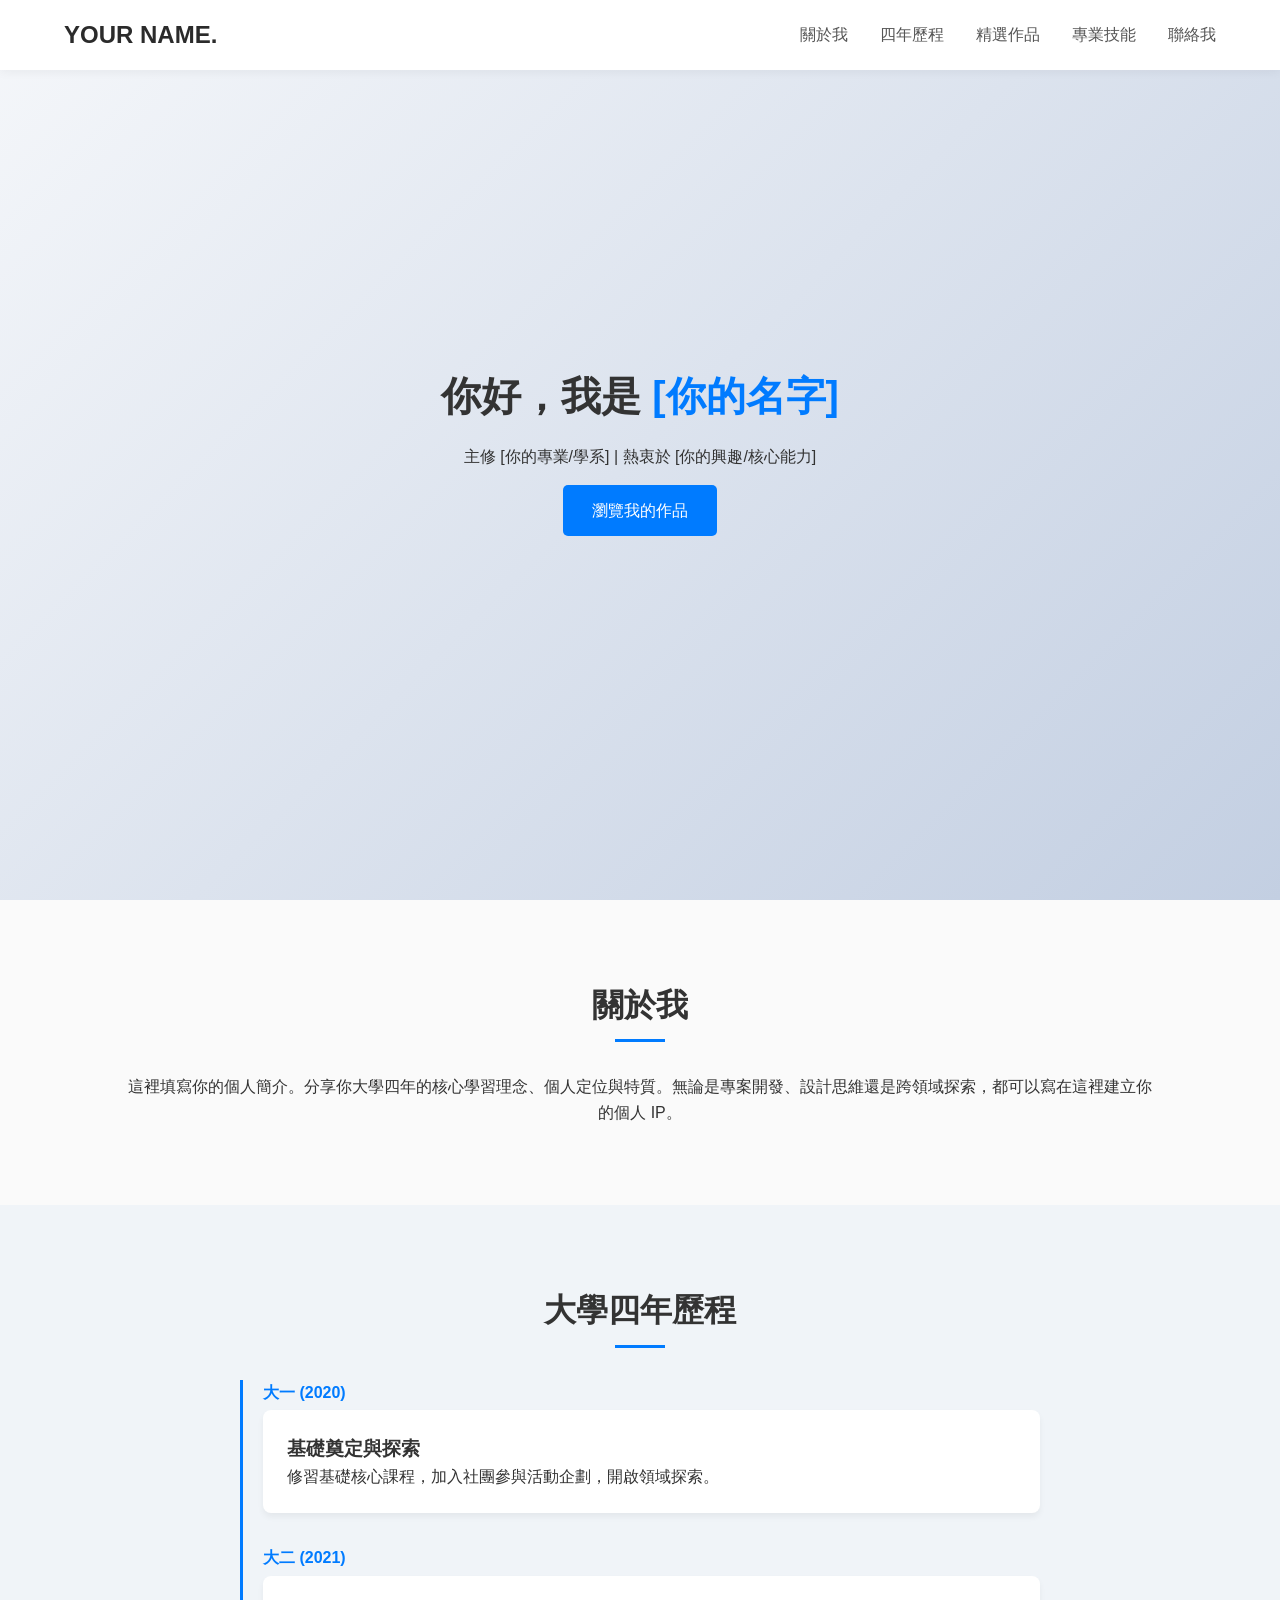
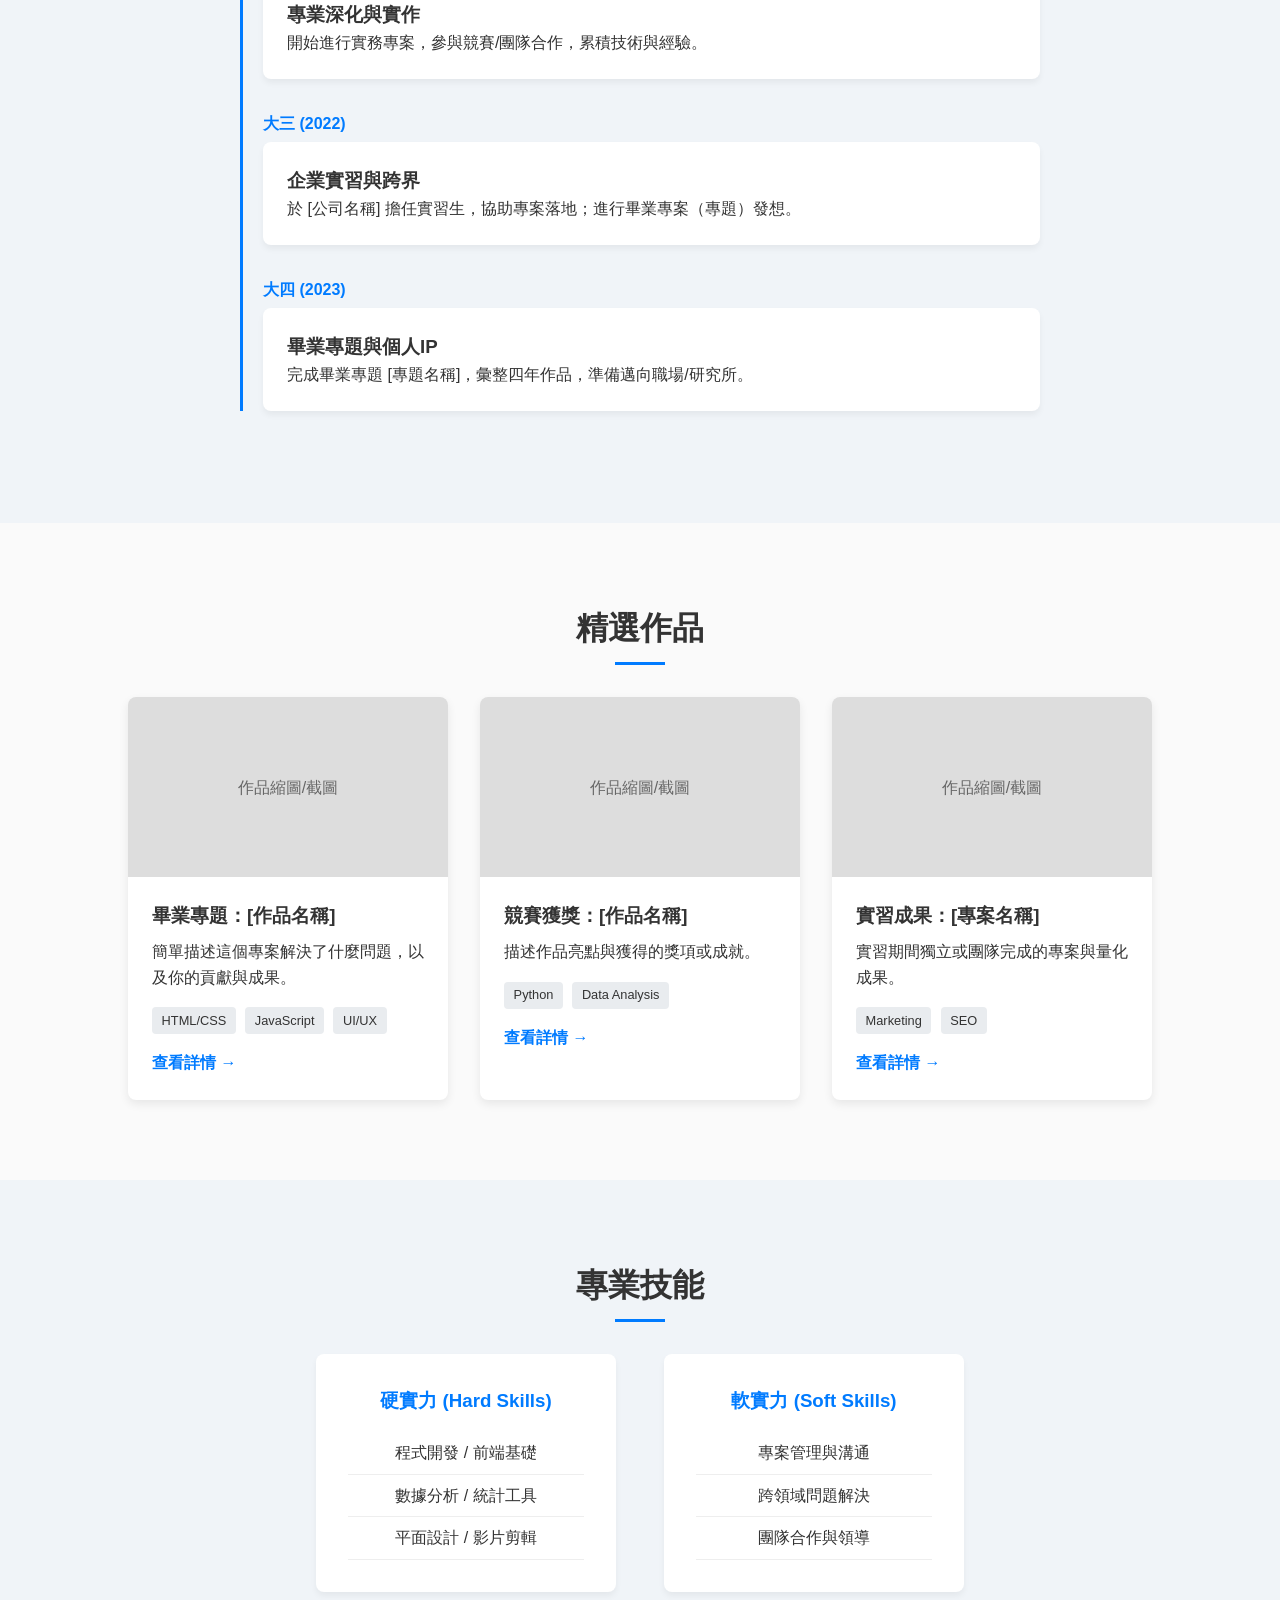
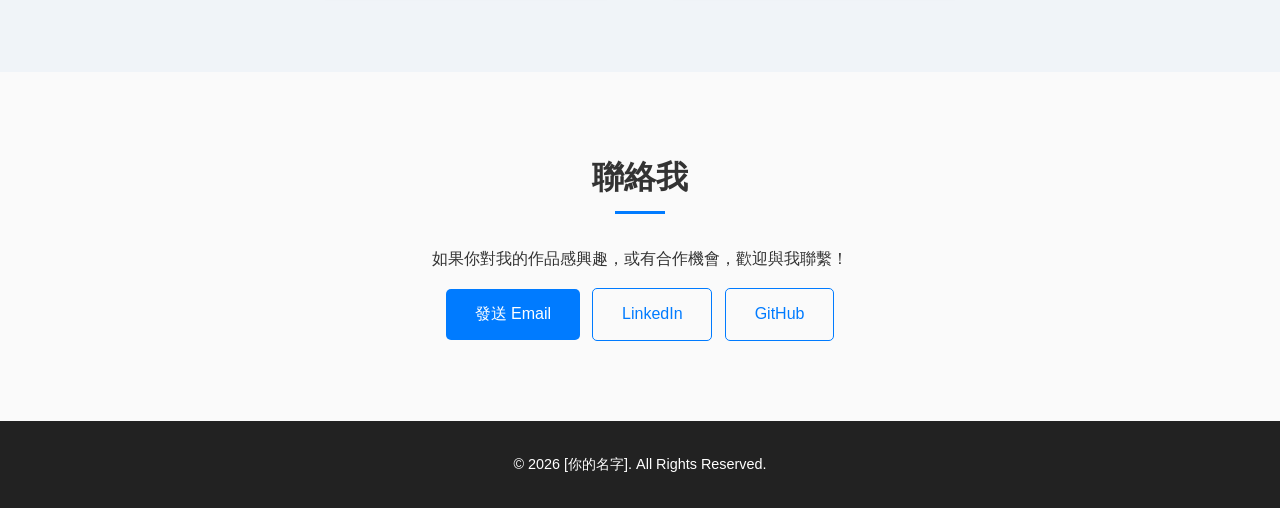
<file: index.html>
<!DOCTYPE html>
<html lang="zh-Hant">
<head>
    <meta charset="UTF-8">
    <meta name="viewport" content="width=device-width, initial-scale=1.0">
    <title>個人成果展 | 個人 IP 網站</title>
    <link rel="stylesheet" href="style.css">
</head>
<body>

    <!-- 導覽列 -->
    <nav class="navbar">
        <div class="logo">YOUR NAME.</div>
        <ul class="nav-links">
            <li><a href="#about">關於我</a></li>
            <li><a href="#timeline">四年歷程</a></li>
            <li><a href="#projects">精選作品</a></li>
            <li><a href="#skills">專業技能</a></li>
            <li><a href="#contact">聯絡我</a></li>
        </ul>
    </nav>

    <!-- 主視覺區 (Hero) -->
    <header class="hero">
        <div class="hero-content">
            <h1>你好，我是 <span class="highlight">[你的名字]</span></h1>
            <p>主修 [你的專業/學系] | 熱衷於 [你的興趣/核心能力]</p>
            <a href="#projects" class="btn">瀏覽我的作品</a>
        </div>
    </header>

    <!-- 關於我 -->
    <section id="about" class="section">
        <h2>關於我</h2>
        <div class="about-container">
            <p>這裡填寫你的個人簡介。分享你大學四年的核心學習理念、個人定位與特質。無論是專案開發、設計思維還是跨領域探索，都可以寫在這裡建立你的個人 IP。</p>
        </div>
    </section>

    <!-- 大學四年歷程 (Timeline) -->
    <section id="timeline" class="section bg-light">
        <h2>大學四年歷程</h2>
        <div class="timeline">
            <div class="timeline-item">
                <div class="timeline-date">大一 (2020)</div>
                <div class="timeline-content">
                    <h3>基礎奠定與探索</h3>
                    <p>修習基礎核心課程，加入社團參與活動企劃，開啟領域探索。</p>
                </div>
            </div>
            <div class="timeline-item">
                <div class="timeline-date">大二 (2021)</div>
                <div class="timeline-content">
                    <h3>專業深化與實作</h3>
                    <p>開始進行實務專案，參與競賽/團隊合作，累積技術與經驗。</p>
                </div>
            </div>
            <div class="timeline-item">
                <div class="timeline-date">大三 (2022)</div>
                <div class="timeline-content">
                    <h3>企業實習與跨界</h3>
                    <p>於 [公司名稱] 擔任實習生，協助專案落地；進行畢業專案（專題）發想。</p>
                </div>
            </div>
            <div class="timeline-item">
                <div class="timeline-date">大四 (2023)</div>
                <div class="timeline-content">
                    <h3>畢業專題與個人IP</h3>
                    <p>完成畢業專題 [專題名稱]，彙整四年作品，準備邁向職場/研究所。</p>
                </div>
            </div>
        </div>
    </section>

    <!-- 精選作品集 (Projects) -->
    <section id="projects" class="section">
        <h2>精選作品</h2>
        <div class="project-grid">
            
            <!-- 作品卡片 1 -->
            <div class="project-card">
                <div class="project-img">作品縮圖/截圖</div>
                <div class="project-info">
                    <h3>畢業專題：[作品名稱]</h3>
                    <p>簡單描述這個專案解決了什麼問題，以及你的貢獻與成果。</p>
                    <div class="tags">
                        <span>HTML/CSS</span>
                        <span>JavaScript</span>
                        <span>UI/UX</span>
                    </div>
                    <a href="#" target="_blank" class="project-link">查看詳情 &rarr;</a>
                </div>
            </div>

            <!-- 作品卡片 2 -->
            <div class="project-card">
                <div class="project-img">作品縮圖/截圖</div>
                <div class="project-info">
                    <h3>競賽獲獎：[作品名稱]</h3>
                    <p>描述作品亮點與獲得的獎項或成就。</p>
                    <div class="tags">
                        <span>Python</span>
                        <span>Data Analysis</span>
                    </div>
                    <a href="#" target="_blank" class="project-link">查看詳情 &rarr;</a>
                </div>
            </div>

            <!-- 作品卡片 3 -->
            <div class="project-card">
                <div class="project-img">作品縮圖/截圖</div>
                <div class="project-info">
                    <h3>實習成果：[專案名稱]</h3>
                    <p>實習期間獨立或團隊完成的專案與量化成果。</p>
                    <div class="tags">
                        <span>Marketing</span>
                        <span>SEO</span>
                    </div>
                    <a href="#" target="_blank" class="project-link">查看詳情 &rarr;</a>
                </div>
            </div>

        </div>
    </section>

    <!-- 專業技能 (Skills) -->
    <section id="skills" class="section bg-light">
        <h2>專業技能</h2>
        <div class="skills-container">
            <div class="skill-category">
                <h3>硬實力 (Hard Skills)</h3>
                <ul>
                    <li>程式開發 / 前端基礎</li>
                    <li>數據分析 / 統計工具</li>
                    <li>平面設計 / 影片剪輯</li>
                </ul>
            </div>
            <div class="skill-category">
                <h3>軟實力 (Soft Skills)</h3>
                <ul>
                    <li>專案管理與溝通</li>
                    <li>跨領域問題解決</li>
                    <li>團隊合作與領導</li>
                </ul>
            </div>
        </div>
    </section>

    <!-- 聯絡方式 -->
    <section id="contact" class="section">
        <h2>聯絡我</h2>
        <p>如果你對我的作品感興趣，或有合作機會，歡迎與我聯繫！</p>
        <div class="contact-links">
            <a href="mailto:your.email@example.com" class="btn">發送 Email</a>
            <a href="https://linkedin.com" target="_blank" class="btn btn-outline">LinkedIn</a>
            <a href="https://github.com" target="_blank" class="btn btn-outline">GitHub</a>
        </div>
    </section>

    <!-- 頁尾 -->
    <footer>
        <p>&copy; 2026 [你的名字]. All Rights Reserved.</p>
    </footer>

    <script src="script.js"></script>
</body>
</html>
</file>
<file: style.css>
/* 全局設定 */
* {
    margin: 0;
    padding: 0;
    box-sizing: border-box;
    font-family: 'PingFang TC', 'Microsoft JhengHei', sans-serif;
    scroll-behavior: smooth;
}

body {
    color: #333;
    line-height: 1.6;
    background-color: #fafafa;
}

/* 導覽列 */
.navbar {
    display: flex;
    justify-content: space-between;
    align-items: center;
    padding: 1rem 5%;
    background: #ffffff;
    position: fixed;
    top: 0;
    width: 100%;
    box-shadow: 0 2px 10px rgba(0,0,0,0.05);
    z-index: 1000;
}

.logo {
    font-size: 1.5rem;
    font-weight: bold;
    color: #2b2b2b;
}

.nav-links {
    display: flex;
    list-style: none;
}

.nav-links li a {
    text-decoration: none;
    color: #555;
    margin-left: 2rem;
    font-weight: 500;
    transition: color 0.3s;
}

.nav-links li a:hover {
    color: #007bff;
}

/* 按鈕樣式 */
.btn {
    display: inline-block;
    padding: 0.8rem 1.8rem;
    background-color: #007bff;
    color: white;
    text-decoration: none;
    border-radius: 5px;
    margin-top: 1rem;
    transition: background 0.3s;
}

.btn:hover {
    background-color: #0056b3;
}

.btn-outline {
    background-color: transparent;
    color: #007bff;
    border: 1px solid #007bff;
    margin-left: 0.5rem;
}

.btn-outline:hover {
    background-color: #007bff;
    color: white;
}

/* Hero 區塊 */
.hero {
    height: 100vh;
    display: flex;
    justify-content: center;
    align-items: center;
    text-align: center;
    background: linear-gradient(135deg, #f5f7fa 0%, #c3cfe2 100%);
    padding: 0 1rem;
}

.hero h1 {
    font-size: 2.5rem;
    margin-bottom: 1rem;
}

.highlight {
    color: #007bff;
}

/* 通用區塊 */
.section {
    padding: 5rem 10%;
    text-align: center;
}

.bg-light {
    background-color: #f0f4f8;
}

.section h2 {
    font-size: 2rem;
    margin-bottom: 2rem;
    position: relative;
}

.section h2::after {
    content: '';
    display: block;
    width: 50px;
    height: 3px;
    background: #007bff;
    margin: 0.5rem auto 0;
}

/* 時間軸 (Timeline) */
.timeline {
    max-width: 800px;
    margin: 0 auto;
    text-align: left;
    border-left: 3px solid #007bff;
    padding-left: 20px;
}

.timeline-item {
    margin-bottom: 2rem;
    position: relative;
}

.timeline-date {
    font-weight: bold;
    color: #007bff;
    margin-bottom: 0.3rem;
}

.timeline-content {
    background: white;
    padding: 1.5rem;
    border-radius: 8px;
    box-shadow: 0 4px 6px rgba(0,0,0,0.05);
}

/* 作品集網格 */
.project-grid {
    display: grid;
    grid-template-columns: repeat(auto-fit, minmax(280px, 1fr));
    gap: 2rem;
    margin-top: 2rem;
}

.project-card {
    background: white;
    border-radius: 8px;
    overflow: hidden;
    box-shadow: 0 4px 10px rgba(0,0,0,0.08);
    text-align: left;
    transition: transform 0.3s;
}

.project-card:hover {
    transform: translateY(-5px);
}

.project-img {
    height: 180px;
    background-color: #ddd;
    display: flex;
    align-items: center;
    justify-content: center;
    color: #666;
}

.project-info {
    padding: 1.5rem;
}

.project-info h3 {
    margin-bottom: 0.5rem;
}

.tags {
    margin: 1rem 0;
}

.tags span {
    display: inline-block;
    background: #e9ecef;
    padding: 0.2rem 0.6rem;
    font-size: 0.8rem;
    border-radius: 4px;
    margin-right: 0.3rem;
}

.project-link {
    text-decoration: none;
    color: #007bff;
    font-weight: bold;
}

/* 技能區塊 */
.skills-container {
    display: flex;
    justify-content: center;
    gap: 3rem;
    flex-wrap: wrap;
}

.skill-category {
    background: white;
    padding: 2rem;
    border-radius: 8px;
    width: 300px;
    box-shadow: 0 4px 6px rgba(0,0,0,0.05);
}

.skill-category h3 {
    margin-bottom: 1rem;
    color: #007bff;
}

.skill-category ul {
    list-style: none;
}

.skill-category li {
    padding: 0.5rem 0;
    border-bottom: 1px solid #eee;
}

/* 頁尾 */
footer {
    padding: 2rem;
    background: #222;
    color: white;
    text-align: center;
    font-size: 0.9rem;
}

/* 響應式微調 */
@media (max-width: 768px) {
    .nav-links {
        display: none; /* 可後續擴充漢堡選單 */
    }
}
</file>
